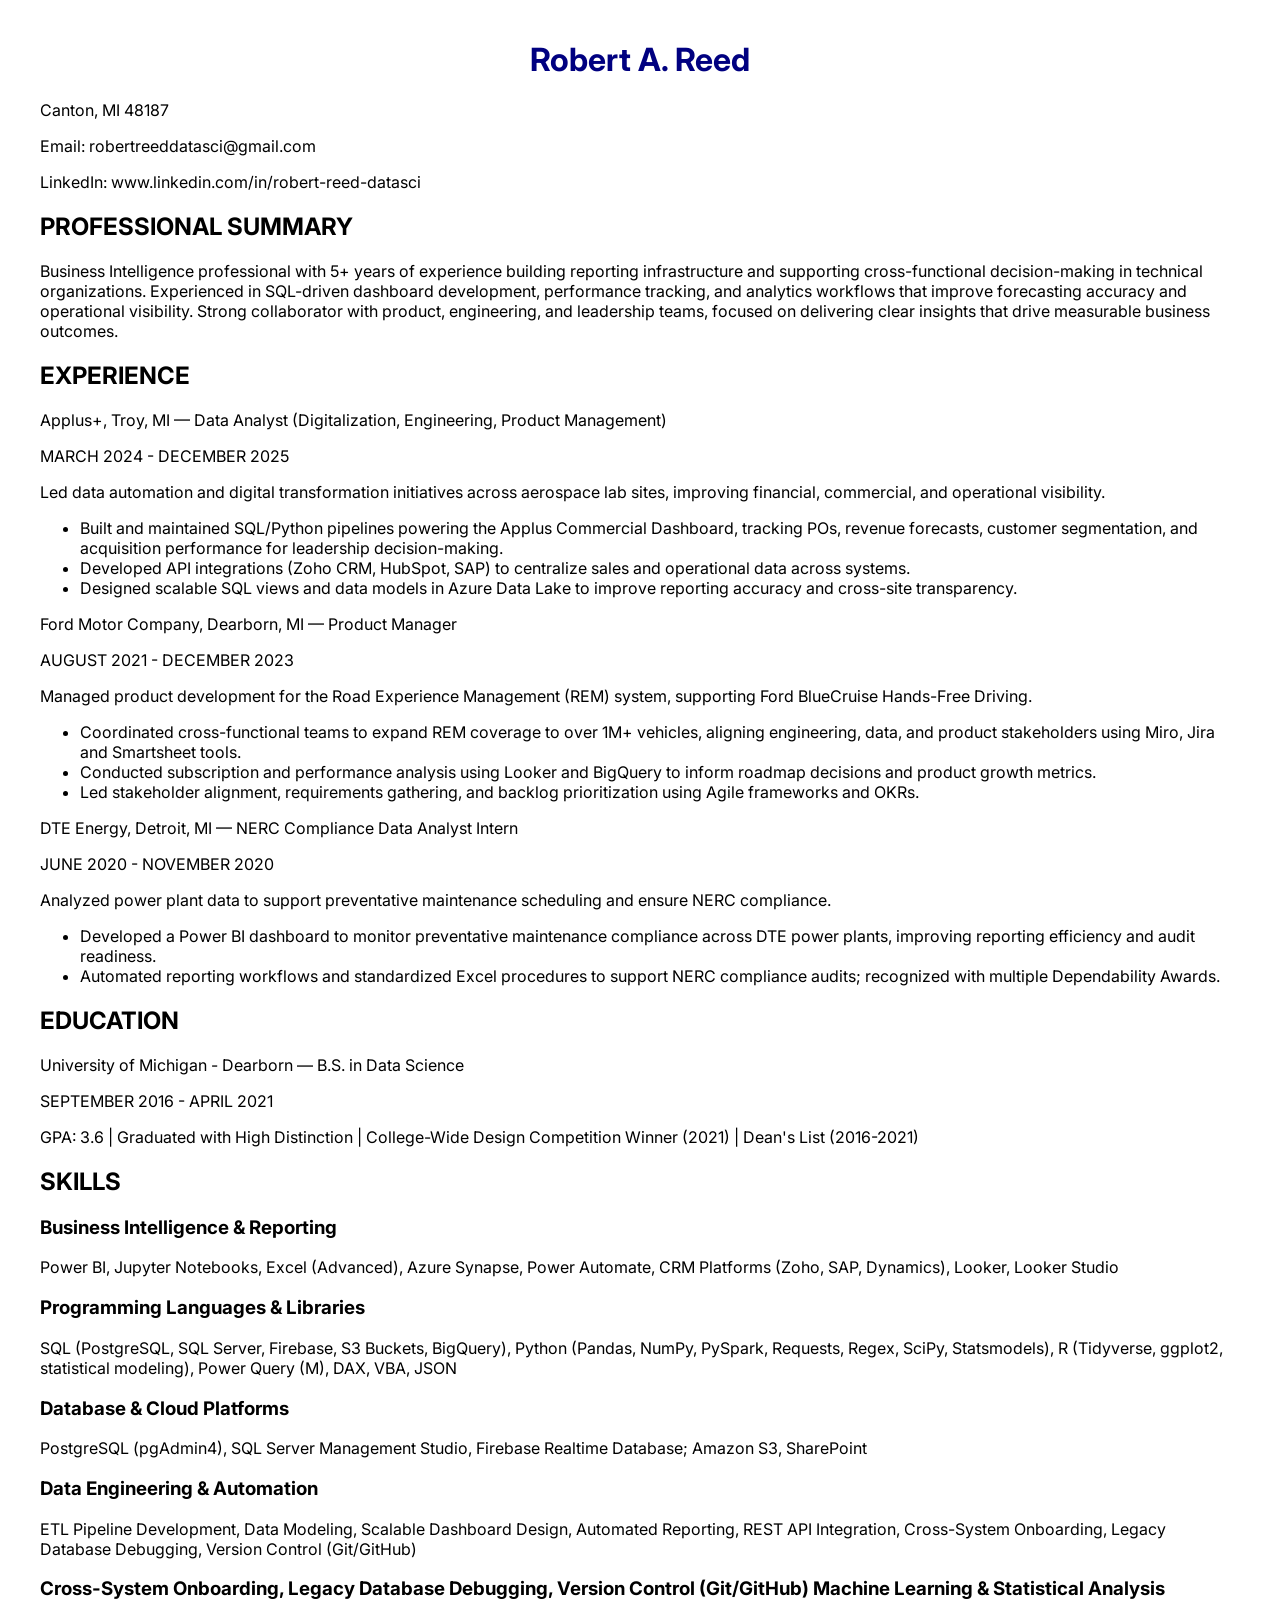
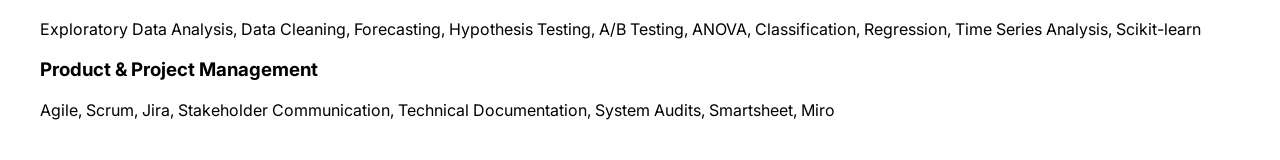
<file: index.html>
<!DOCTYPE html>
<html lang="en">
<head>
    <meta charset="UTF-8">
    <meta name="viewport" content="width=device-width, initial-scale=1.0">
    <title>My First Website</title>

    <link rel="preconnect" href="https://fonts.googleapis.com">
    <link rel="preconnect" href="https://fonts.gstatic.com" crossorigin>
    <link href="https://fonts.googleapis.com/css2?family=Inter:ital,opsz,wght@0,14..32,100..900;1,14..32,100..900&display=swap" rel="stylesheet">

    <link rel="stylesheet" href="styles.css">
</head>
<body>

    <h1>Robert A. Reed</h1>

    <p>Canton, MI 48187</p>
    <p>Email: robertreeddatasci@gmail.com</p>
    <p>LinkedIn: www.linkedin.com/in/robert-reed-datasci</p>

    <h2>PROFESSIONAL SUMMARY</h2>
    <p> Business Intelligence professional with 5+ years of experience building reporting infrastructure and supporting cross-functional decision-making in technical organizations. Experienced in SQL-driven dashboard development, performance tracking, and analytics workflows that improve forecasting accuracy and operational visibility. Strong collaborator with product, engineering, and leadership teams, focused on delivering clear insights that drive measurable business outcomes.
    </p>

    <h2>EXPERIENCE</h2>
    
    <p>Applus+, Troy, MI — Data Analyst (Digitalization, Engineering, Product Management)</p>
    <p>MARCH 2024 - DECEMBER 2025</p>

    <p>Led data automation and digital transformation initiatives across aerospace lab sites, improving financial, commercial, and operational visibility.</p>
    <ul>
        <li>Built and maintained SQL/Python pipelines powering the Applus Commercial Dashboard, tracking POs, revenue forecasts, customer segmentation, and acquisition performance for leadership decision-making.</li>
        <li>Developed API integrations (Zoho CRM, HubSpot, SAP) to centralize sales and operational data across systems.</li>
        <li>Designed scalable SQL views and data models in Azure Data Lake to improve reporting accuracy and cross-site transparency.</li>
    </ul>

    <p>Ford Motor Company, Dearborn, MI — Product Manager</p>
    <p>AUGUST 2021 - DECEMBER 2023</p>

    <p>Managed product development for the Road Experience Management (REM) system, supporting Ford BlueCruise Hands-Free Driving.</p>
    <ul>
        <li>Coordinated cross-functional teams to expand REM coverage to over 1M+ vehicles, aligning engineering, data, and product stakeholders using Miro, Jira and Smartsheet tools.</li>
        <li>Conducted subscription and performance analysis using Looker and BigQuery to inform roadmap decisions and product growth metrics.</li>
        <li>Led stakeholder alignment, requirements gathering, and backlog prioritization using Agile frameworks and OKRs.</li>
    </ul>

    <p>DTE Energy, Detroit, MI — NERC Compliance Data Analyst Intern</p>
    <p>JUNE 2020 - NOVEMBER 2020</p>

    <p>Analyzed power plant data to support preventative maintenance scheduling and ensure NERC compliance.</p>
    <ul>
        <li>Developed a Power BI dashboard to monitor preventative maintenance compliance across DTE power plants, improving reporting efficiency and audit readiness.</li>
        <li>Automated reporting workflows and standardized Excel procedures to support NERC compliance audits; recognized with multiple Dependability Awards.</li>
    </ul>

    <h2>EDUCATION</h2>
    <p>University of Michigan - Dearborn — B.S. in Data Science</p>
    <p>SEPTEMBER 2016 - APRIL 2021</p>
    <p>GPA: 3.6 | Graduated with High Distinction | College-Wide Design Competition Winner (2021) | Dean's List (2016-2021)<p>

    <h2>SKILLS</h2>
    <h3>Business Intelligence & Reporting</h3>
    <p>Power BI, Jupyter Notebooks, Excel (Advanced), Azure Synapse, Power Automate, CRM Platforms (Zoho, SAP, Dynamics), Looker, Looker Studio</p>

    <h3>Programming Languages & Libraries</h3>
    <p>SQL (PostgreSQL, SQL Server, Firebase, S3 Buckets, BigQuery), Python (Pandas, NumPy, PySpark, Requests, Regex, SciPy, Statsmodels), R (Tidyverse, ggplot2, statistical modeling), Power Query (M), DAX, VBA, JSON</p>

    <h3>Database & Cloud Platforms</h3>
    <p>PostgreSQL (pgAdmin4), SQL Server Management Studio, Firebase Realtime Database; Amazon S3, SharePoint</p>

    <h3>Data Engineering & Automation</h3>
    <p>ETL Pipeline Development, Data Modeling, Scalable Dashboard Design, Automated Reporting, REST API Integration, Cross-System Onboarding, Legacy Database Debugging, Version Control (Git/GitHub)</p>

    <h3>Cross-System Onboarding, Legacy Database Debugging, Version Control (Git/GitHub)
Machine Learning & Statistical Analysis</h3>
    <p>Exploratory Data Analysis, Data Cleaning, Forecasting, Hypothesis Testing, A/B Testing, ANOVA, Classification, Regression, Time Series Analysis, Scikit-learn</p>

    <h3>Product & Project Management</h3>
    <p>Agile, Scrum, Jira, Stakeholder Communication, Technical Documentation, System Audits, Smartsheet, Miro</p>



</body>
</html>
</file>
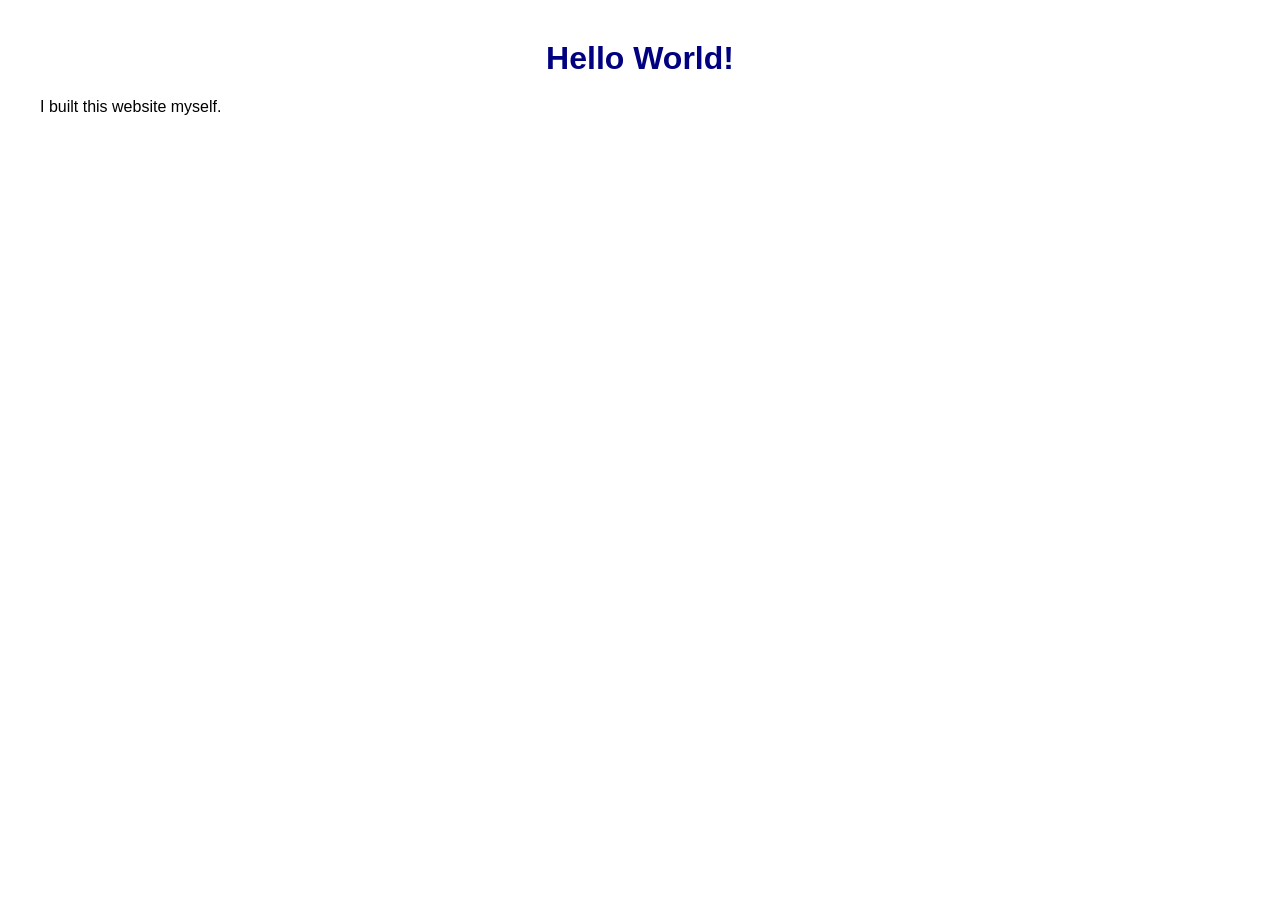
<file: starter.html>
<!DOCTYPE html>
<html lang="en">
<head>
    <meta charset="UTF-8">
    <meta name="viewport" content="width=device-width, initial-scale=1.0">
    <title>My First Website</title>

    <link rel="stylesheet" href="styles.css">
</head>
<body>

    <h1>Hello World!</h1>
    <p>I built this website myself.</p>

</body>
</html>
</file>
<file: styles.css>
body {
    font-family: "inter", "Gill Sans", sans-serif;
    margin: 40px;
}

h1 {
    color: navy;
    text-align: center;
}
</file>
